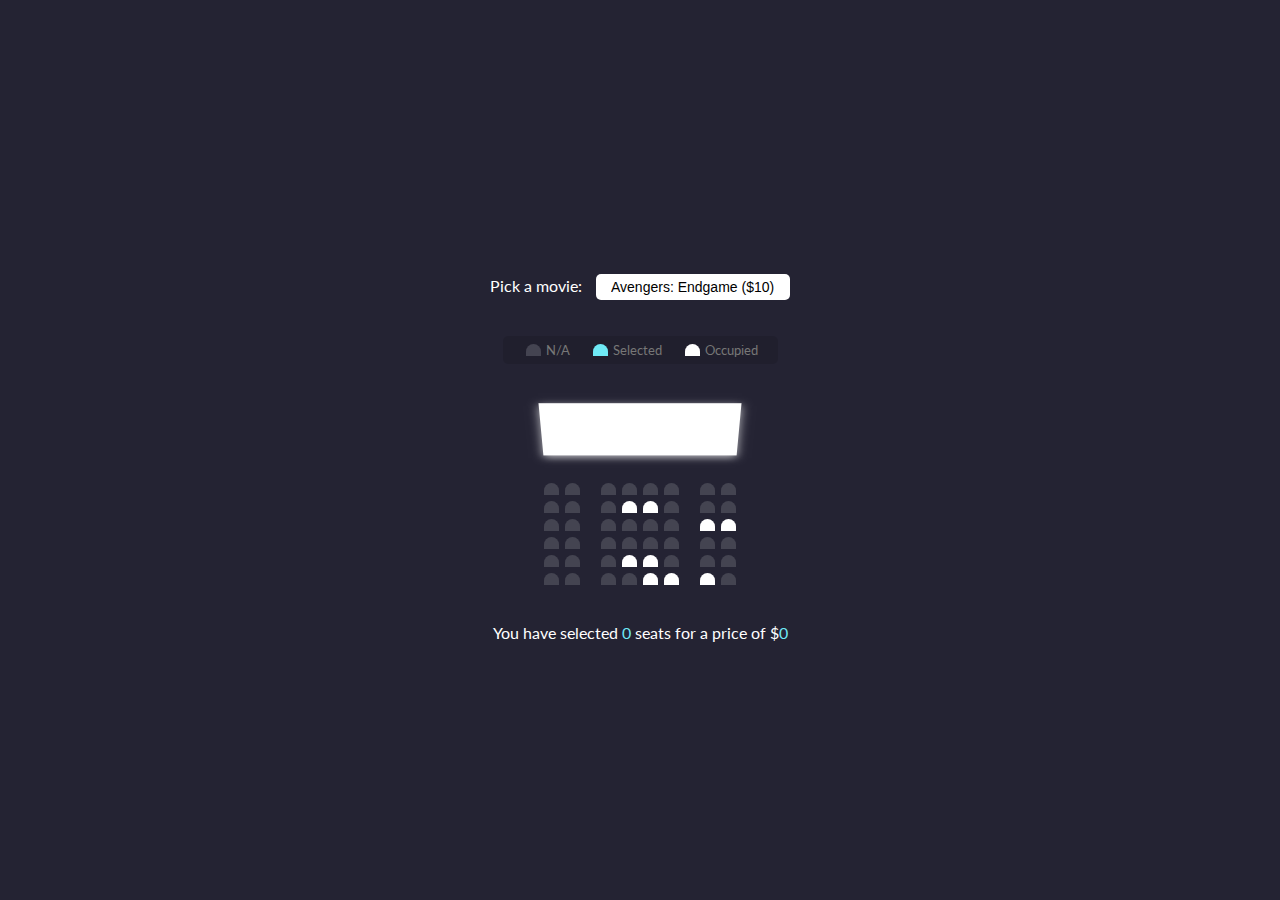
<file: Booking movie Ticket/index.html>
<!DOCTYPE html>
<html lang="en">
  <head>
    <meta charset="UTF-8" />
    <meta name="viewport" content="width=device-width, initial-scale=1.0" />
    <meta http-equiv="X-UA-Compatible" content="ie=edge" />
    <link rel="stylesheet" href="style.css" />
    <title>Movie Seat Booking</title>
  </head>
  <body>
    <div class="movie-container">
      <label>Pick a movie:</label>
      <select id="movie">
        <option value="10">Avengers: Endgame ($10)</option>
        <option value="12">Joker ($12)</option>
        <option value="8">Toy Story 4 ($8)</option>
        <option value="9">The Lion King ($9)</option>
      </select>
    </div>

    <ul class="showcase">
      <li>
        <div class="seat"></div>
        <small>N/A</small>
      </li>
      <li>
        <div class="seat selected"></div>
        <small>Selected</small>
      </li>
      <li>
        <div class="seat occupied"></div>
        <small>Occupied</small>
      </li>
    </ul>

    <div class="container">
      <div class="screen"></div>

      <div class="row">
        <div class="seat"></div>
        <div class="seat"></div>
        <div class="seat"></div>
        <div class="seat"></div>
        <div class="seat"></div>
        <div class="seat"></div>
        <div class="seat"></div>
        <div class="seat"></div>
      </div>
      <div class="row">
        <div class="seat"></div>
        <div class="seat"></div>
        <div class="seat"></div>
        <div class="seat occupied"></div>
        <div class="seat occupied"></div>
        <div class="seat"></div>
        <div class="seat"></div>
        <div class="seat"></div>
      </div>
      <div class="row">
        <div class="seat"></div>
        <div class="seat"></div>
        <div class="seat"></div>
        <div class="seat"></div>
        <div class="seat"></div>
        <div class="seat"></div>
        <div class="seat occupied"></div>
        <div class="seat occupied"></div>
      </div>
      <div class="row">
        <div class="seat"></div>
        <div class="seat"></div>
        <div class="seat"></div>
        <div class="seat"></div>
        <div class="seat"></div>
        <div class="seat"></div>
        <div class="seat"></div>
        <div class="seat"></div>
      </div>
      <div class="row">
        <div class="seat"></div>
        <div class="seat"></div>
        <div class="seat"></div>
        <div class="seat occupied"></div>
        <div class="seat occupied"></div>
        <div class="seat"></div>
        <div class="seat"></div>
        <div class="seat"></div>
      </div>
      <div class="row">
        <div class="seat"></div>
        <div class="seat"></div>
        <div class="seat"></div>
        <div class="seat"></div>
        <div class="seat occupied"></div>
        <div class="seat occupied"></div>
        <div class="seat occupied"></div>
        <div class="seat"></div>
      </div>
    </div>

    <p class="text">
      You have selected <span id="count">0</span> seats for a price of $<span
        id="total"
        >0</span
      >
    </p>

    <script src="script.js"></script>
  </body>
</html>
</file>
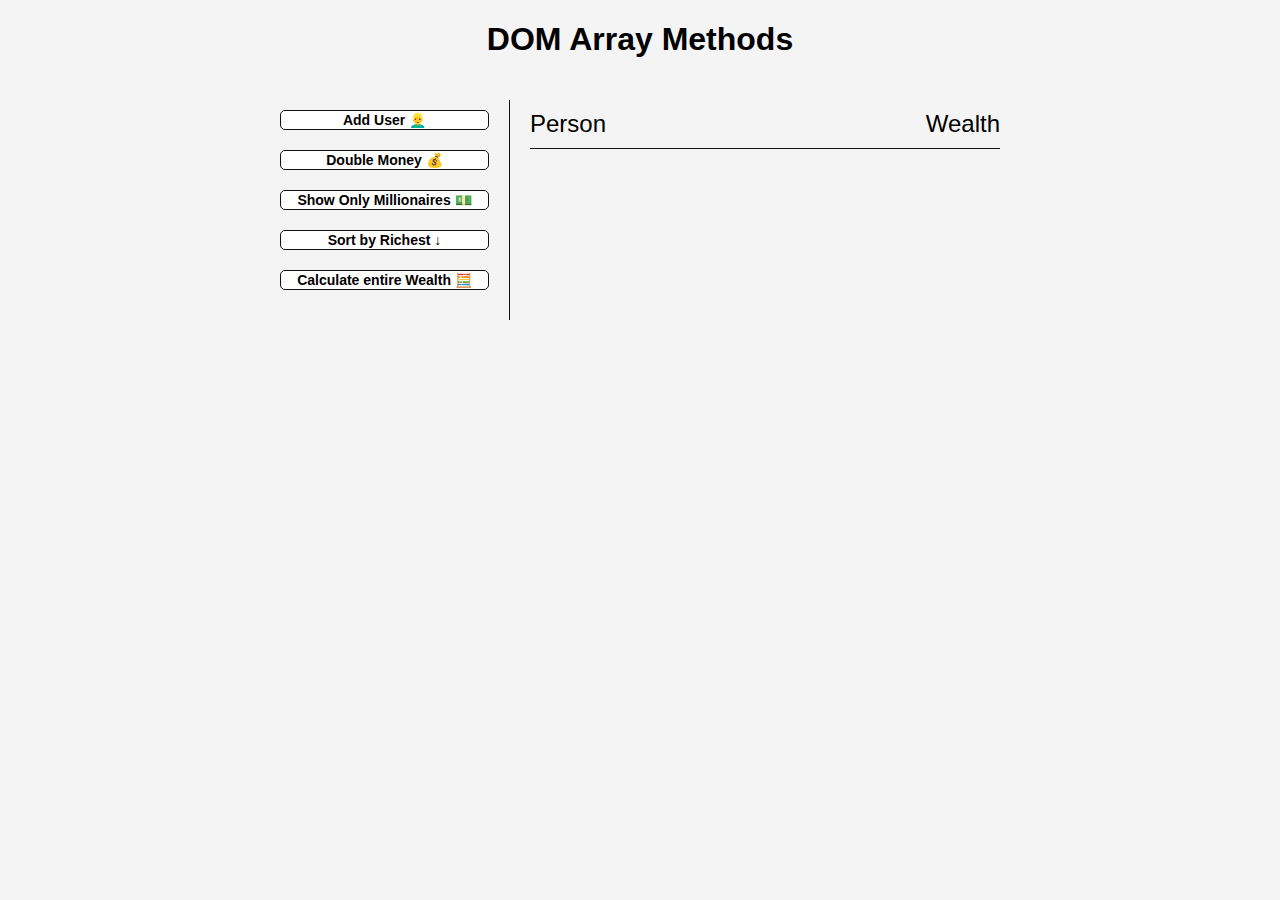
<file: DOM Array methods/index.html>
<!DOCTYPE html>
<html lang="en">
<head>
    <meta charset="UTF-8">
    <meta http-equiv="X-UA-Compatible" content="IE=edge">
    <meta name="viewport" content="width=device-width, initial-scale=1.0">
    <link rel="stylesheet" href="style.css" />
    <title>Dom Array Methods</title>
</head>
<body>
    <h1>DOM Array Methods</h1>
    <div class="container">
        <aside>
            <button id="add-user">Add User 👱‍♂️</button>
            <button id="double">Double Money 💰</button>
            <button id="show-millionaires">Show Only Millionaires 💵</button>
            <button id="sort">Sort by Richest ↓</button>
            <button id="calculate-wealth">Calculate entire Wealth 🧮</button>
        </aside>
        <main id="main">
            <h2><strong>Person</strong>Wealth</h2>
        </main>
    
    </div>


 
    <script src="script.js"></script>
</body>
</html>
</file>
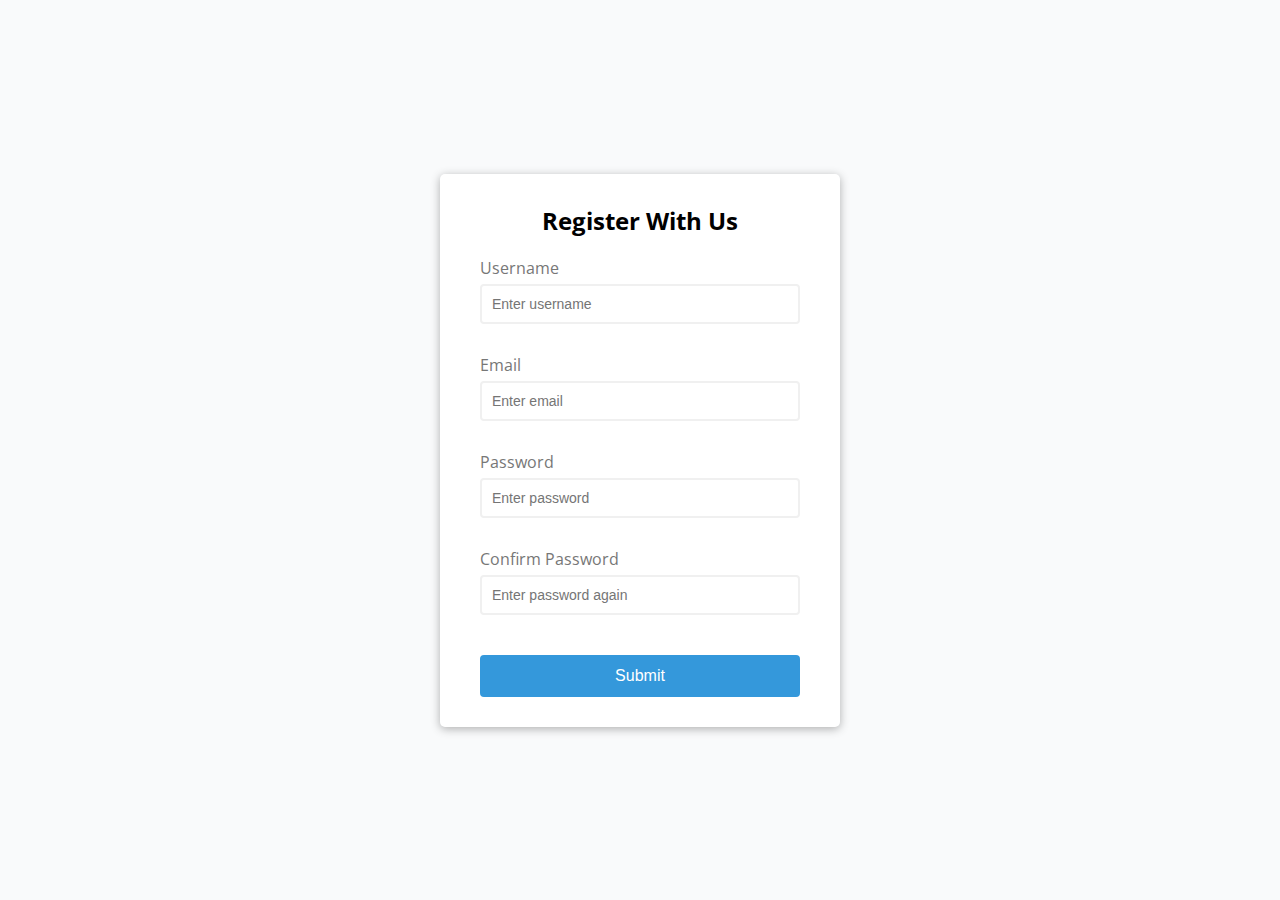
<file: FORM VALIDATOR/index.html>
<!DOCTYPE html>
<html lang="en">
<head>
    <meta charset="UTF-8">
    <meta http-equiv="X-UA-Compatible" content="IE=edge">
    <meta name="viewport" content="width=device-width, initial-scale=1.0">
    <link rel="stylesheet" href="style.css">
    <title>Form validator</title>
</head>
<body>
    <div class="container">
        <form id="form" class="form">
          <h2>Register With Us</h2>
          <div class="form-control">
            <label for="username">Username</label>
            <input type="text" id="username" placeholder="Enter username" />
            <small>Error message</small>
          </div>
          <div class="form-control">
            <label for="email">Email</label>
            <input type="text" id="email" placeholder="Enter email" />
            <small></small>
          </div>
          <div class="form-control">
            <label for="password">Password</label>
            <input type="password" id="password" placeholder="Enter password" />
            <small>Error message</small>
          </div>
          <div class="form-control">
            <label for="password2">Confirm Password</label>
            <input
              type="password"
              id="password2"
              placeholder="Enter password again"
            />
            <small>Error message</small>
          </div>
          <button type="submit">Submit</button>
        </form>
      </div>
    <script src="app.js"></script>
</body>
</html>
</file>
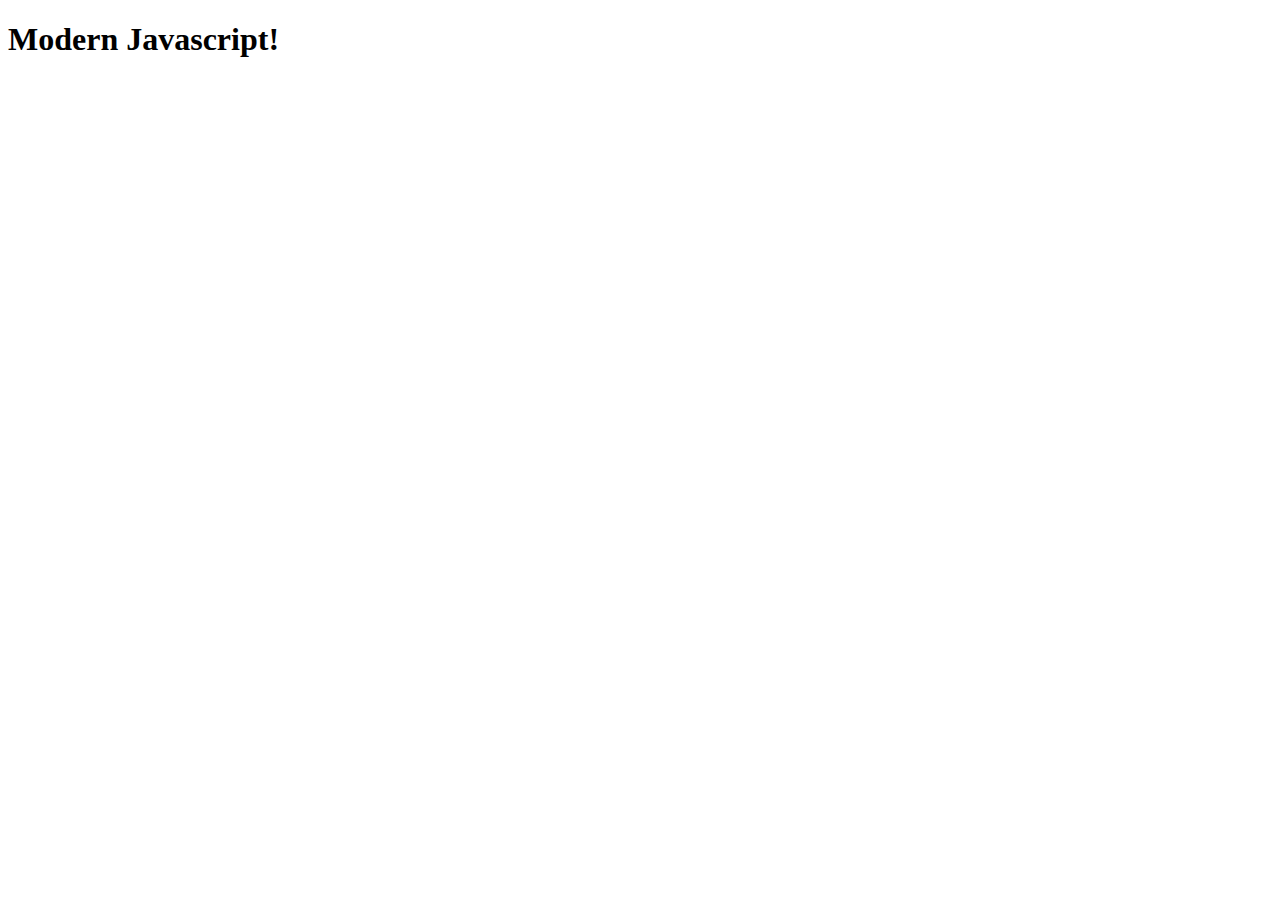
<file: Modern-javascript/variables-data-types/index.html>
<!DOCTYPE html>
<html lang="en">
<head>
  <meta charset="UTF-8">
  <meta name="viewport" content="width=device-width, initial-scale=1.0">
  <title>Console</title>
</head>
<body>
<h1>Modern Javascript!</h1>
<script src= "script.js"></script>

</body>
</html>
</file>
<file: Booking movie Ticket/style.css>
@import url('https://fonts.googleapis.com/css?family=Lato&display=swap');

* {
  box-sizing: border-box;
}

body {
  background-color: #242333;
  color: #fff;
  display: flex;
  flex-direction: column;
  align-items: center;
  justify-content: center;
  height: 100vh;
  font-family: 'Lato', sans-serif;
  margin: 0;
}

.movie-container {
  margin: 20px 0;
}

.movie-container select {
  background-color: #fff;
  border: 0;
  border-radius: 5px;
  font-size: 14px;
  margin-left: 10px;
  padding: 5px 15px 5px 15px;
  -moz-appearance: none;
  -webkit-appearance: none;
  appearance: none;
}

.container {
  perspective: 1000px;
  margin-bottom: 30px;
}

.seat {
  background-color: #444451;
  height: 12px;
  width: 15px;
  margin: 3px;
  border-top-left-radius: 10px;
  border-top-right-radius: 10px;
}

.seat.selected {
  background-color: #6feaf6;
}

.seat.occupied {
  background-color: #fff;
}

.seat:nth-of-type(2) {
  margin-right: 18px;
}

.seat:nth-last-of-type(2) {
  margin-left: 18px;
}

.seat:not(.occupied):hover {
  cursor: pointer;
  transform: scale(1.2);
}

.showcase .seat:not(.occupied):hover {
  cursor: default;
  transform: scale(1);
}

.showcase {
  background: rgba(0, 0, 0, 0.1);
  padding: 5px 10px;
  border-radius: 5px;
  color: #777;
  list-style-type: none;
  display: flex;
  justify-content: space-between;
}

.showcase li {
  display: flex;
  align-items: center;
  justify-content: center;
  margin: 0 10px;
}

.showcase li small {
  margin-left: 2px;
}

.row {
  display: flex;
}

.screen {
  background-color: #fff;
  height: 70px;
  width: 100%;
  margin: 15px 0;
  transform: rotateX(-45deg);
  box-shadow: 0 3px 10px rgba(255, 255, 255, 0.7);
}

p.text {
  margin: 5px 0;
}

p.text span {
  color: #6feaf6;
}
</file>
<file: DOM Array methods/style.css>
*{
    box-sizing: border-box;
}

body{
    background: #f4f4f4;
    font-family: Arial, Helvetica, sans-serif;
    display: flex;
    flex-direction: column;
    align-items: center;
    min-height: 100vh;
    margin: 0;
}

.container{
    display: flex;
    padding: 20px;
    margin: 0 auto;
    max-width: 100%;
    width: 800px;
}

aside{
    padding: 10px 20px;
    width: 250px;
    border-right: 1px solid #111 ;
}

button{
    cursor: pointer;
    background-color: #fff;
    border: solid 1px #111;
    border-radius: 5px;
    display: block;
    width: 100%;
    margin-bottom: 20px;
    font-weight: bold;
    font-size: 14px;
}

main{
    flex: 1;
    padding: 10px 20px;
}
h2{
    border-bottom: 1px solid #111;
    padding-bottom: 10px;
    display: flex;
    justify-content: space-between;
    font-weight: 300;
    margin: 0 0 20px;
}
h3{
    background-color: #fff;
    border-bottom: 1px solid #111;
    padding: 10px;
    display: flex;
    justify-content: space-between;
    font-weight: 300;
    margin: 20px 0 0;

}

.person{
    display: flex;
    justify-content: space-between;
    font-size: 20px;
    margin-bottom: 10px;
}
</file>
<file: FORM VALIDATOR/style.css>
@import url('https://fonts.googleapis.com/css2?family=Open+Sans:wght@300&display=swap'); 

:root{
    --success-color:#2ecc71;
    --error-color:#e74c3c;

}

*{
    box-sizing: border-box;
}

body{
    background-color: #f9fafb;
    font-family: 'Open Sans', sans-serif;
    display:flex;
    align-items:center;
    justify-content: center;
    min-height: 100vh;
    margin:0;
}

.container{
    background-color: #fff;
    border-radius: 5px;
    box-shadow: 0 2px 10px rgba(0,0,0,0.3);
    width:400px
}
h2{
    text-align:center;
    margin:0 0 20px;
}

.form{
    padding: 30px 40px;
}
.form-control{
    margin-bottom:10px ;
    padding-bottom: 20px;
    position: relative;

}

.form-control label{
    color: #777;
    display: block;
    margin-bottom: 5px;
}

.form-control input{
    border: 2px solid #f0f0f0;
    border-radius: 4px;
    display:block;
    width: 100%;
    padding: 10px;
    font-size:14px;

}

.form-control input:focus{
    outline: 0;
    border-color:#777 ;
}

.form-control.success input{
    border-color: var(--success-color) ;
}

.form-control.error input{
    border-color: var(--error-color);
}

.form-control small{
    color:var(--error-color);
    position:absolute;
    bottom: 0;
    left: 0;
    visibility: hidden;

}

.form-control.error small{
    visibility: visible;
}

.form button{
    cursor: pointer;
    background-color:#3498db ;
    border: 2px solid #3498db ;
    border-radius: 4px;
    color: #fff;
    display: block;
    font-size:16px ;
    padding:10px;
    margin-top:20px;
    width: 100%;
}
</file>
